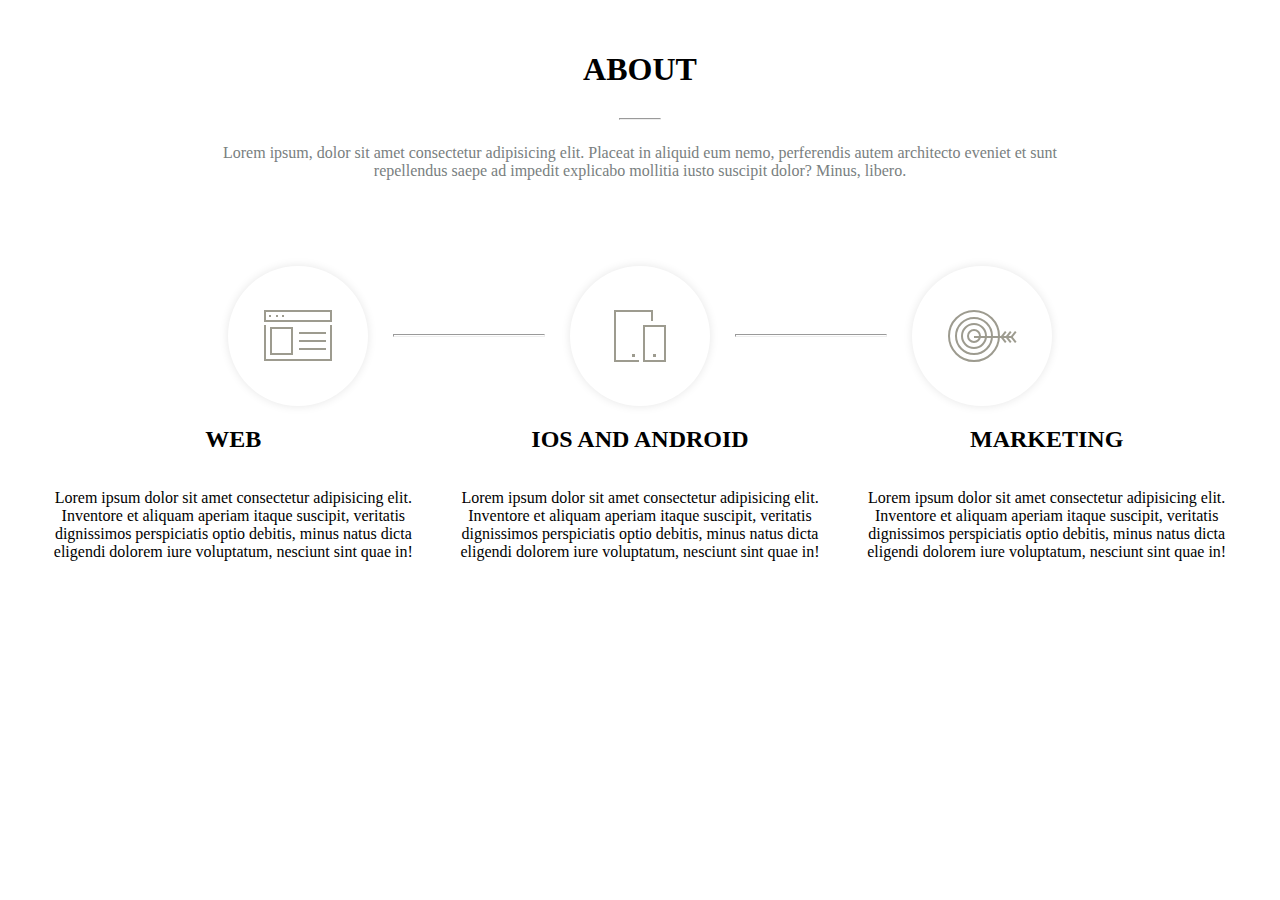
<file: bem-scss/index.html>
<!DOCTYPE html>
<html lang="en">
  <head>
    <meta charset="UTF-8" />
    <meta http-equiv="X-UA-Compatible" content="IE=edge" />
    <meta name="viewport" content="width=device-width, initial-scale=1.0" />
    <link rel="stylesheet" href="style.css" />
    <title>BEM/SCSS</title>
  </head>
  <body>
    <header class="header">
      <h1 class="header__title">ABOUT</h1>
      <hr class="header__line" />
      <p class="header__description">
        Lorem ipsum, dolor sit amet consectetur adipisicing elit. Placeat in
        aliquid eum nemo, perferendis autem architecto eveniet et sunt
        repellendus saepe ad impedit explicabo mollitia iusto suscipit dolor?
        Minus, libero.
      </p>
    </header>
    <main class="main">
      <section class="main__images">
        <div class="main__images--container">
          <img src="./images/window.svg" alt="Web Icon" />
        </div>
        <hr class="main__images--line" />
        <div class="main__images--container">
          <img src="./images/phone.svg" alt="Mobile Icon" />
        </div>
        <hr class="main__images--line" />
        <div class="main__images--container">
          <img src="./images/arrow.svg" alt="Arrow Icon" />
        </div>
      </section>
      <section class="main__platforms">
        <div class="main__images--container small">
          <img src="./images/window.svg" alt="Web Icon" />
        </div>
        <article class="main__platforms-item main__platforms-item--web">
          <h2 class="main__platforms-item__title">WEB</h2>
          <p class="main__platforms-item--text">
            Lorem ipsum dolor sit amet consectetur adipisicing elit. Inventore
            et aliquam aperiam itaque suscipit, veritatis dignissimos
            perspiciatis optio debitis, minus natus dicta eligendi dolorem iure
            voluptatum, nesciunt sint quae in!
          </p>
        </article>
        <article class="main__platforms-item main__platforms-item--mobile">
          <div class="main__images--container small">
            <img src="./images/phone.svg" alt="Mobile Icon" />
          </div>
          <h2 class="main__platforms-item__title">IOS AND ANDROID</h2>
          <p class="main__platforms-item--text">
            Lorem ipsum dolor sit amet consectetur adipisicing elit. Inventore
            et aliquam aperiam itaque suscipit, veritatis dignissimos
            perspiciatis optio debitis, minus natus dicta eligendi dolorem iure
            voluptatum, nesciunt sint quae in!
          </p>
        </article>
        <article class="main__platforms-item main__platforms-item--marketing">
          <div class="main__images--container small">
            <img src="./images/arrow.svg" alt="Arrow Icon" />
          </div>
          <h2 class="main__platforms-item__title">MARKETING</h2>
          <p class="main__platforms-item--text">
            Lorem ipsum dolor sit amet consectetur adipisicing elit. Inventore
            et aliquam aperiam itaque suscipit, veritatis dignissimos
            perspiciatis optio debitis, minus natus dicta eligendi dolorem iure
            voluptatum, nesciunt sint quae in!
          </p>
        </article>
      </section>
    </main>
  </body>
</html>
</file>
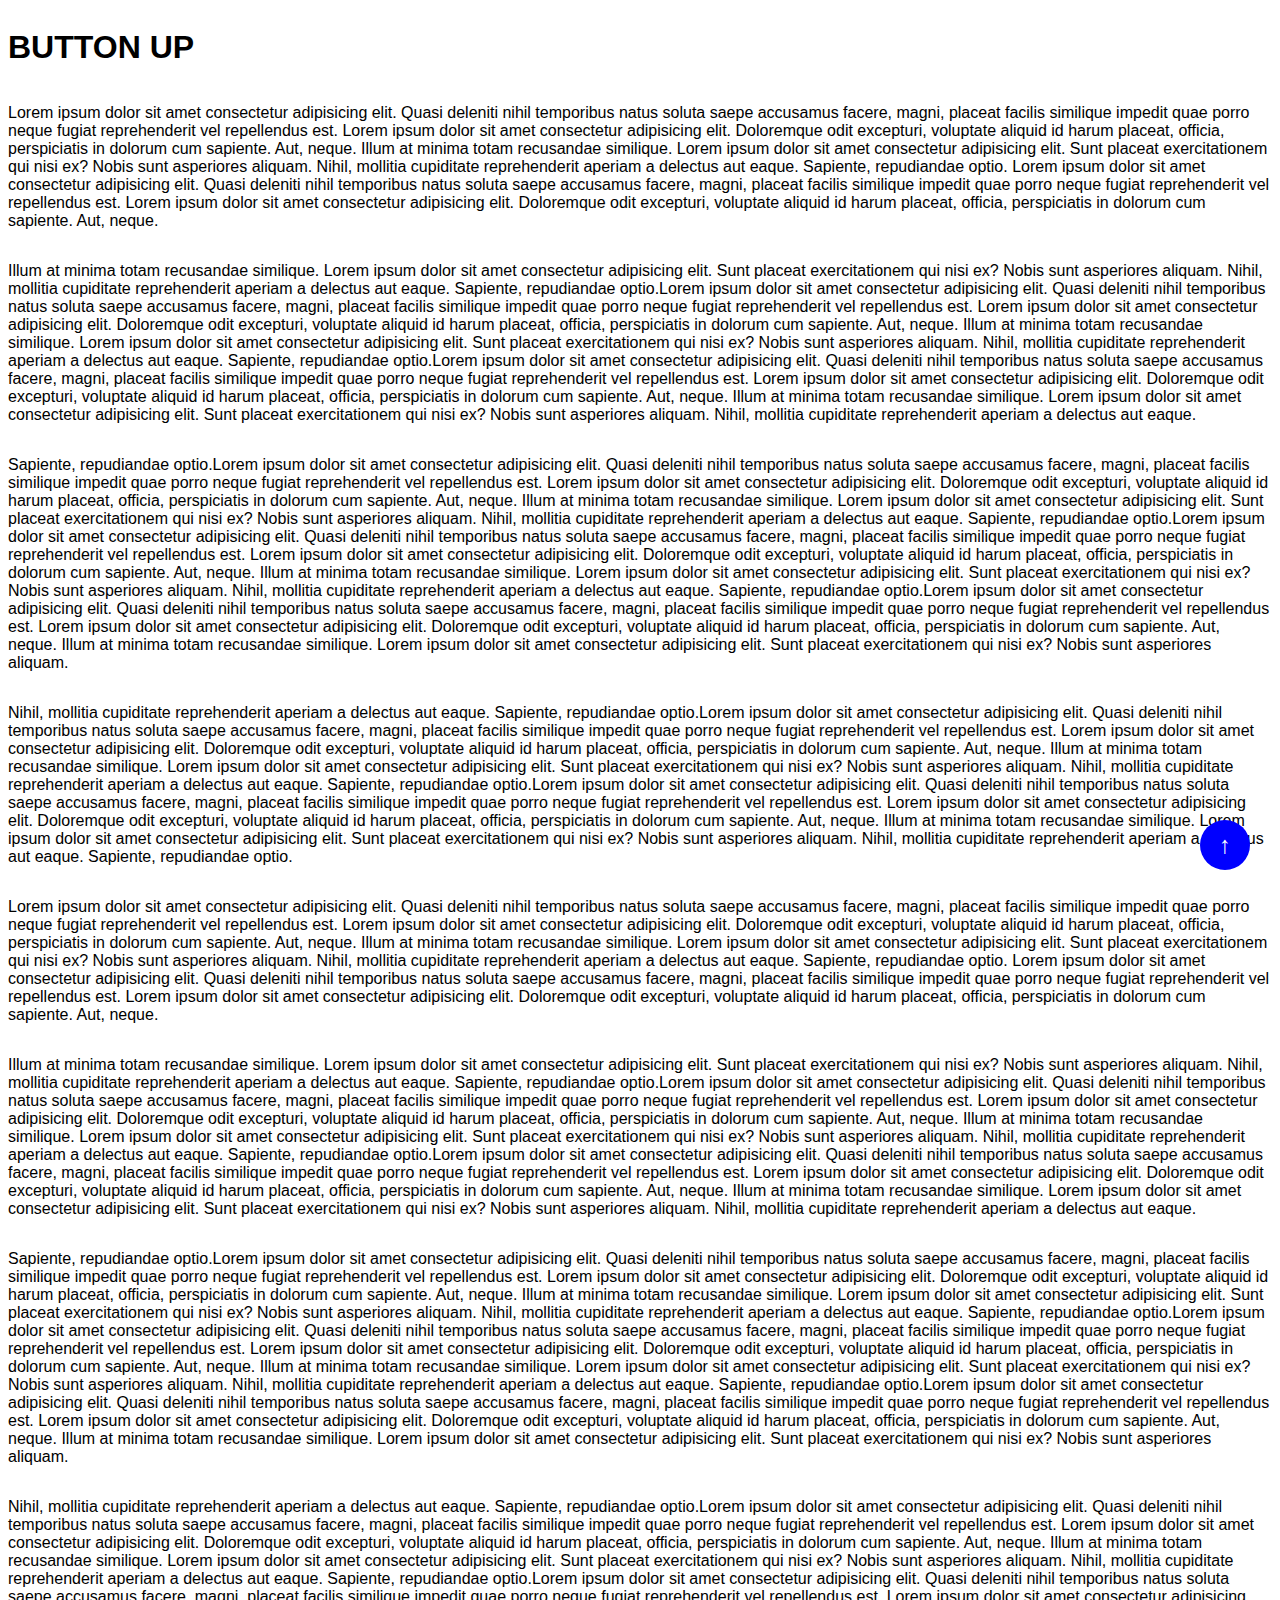
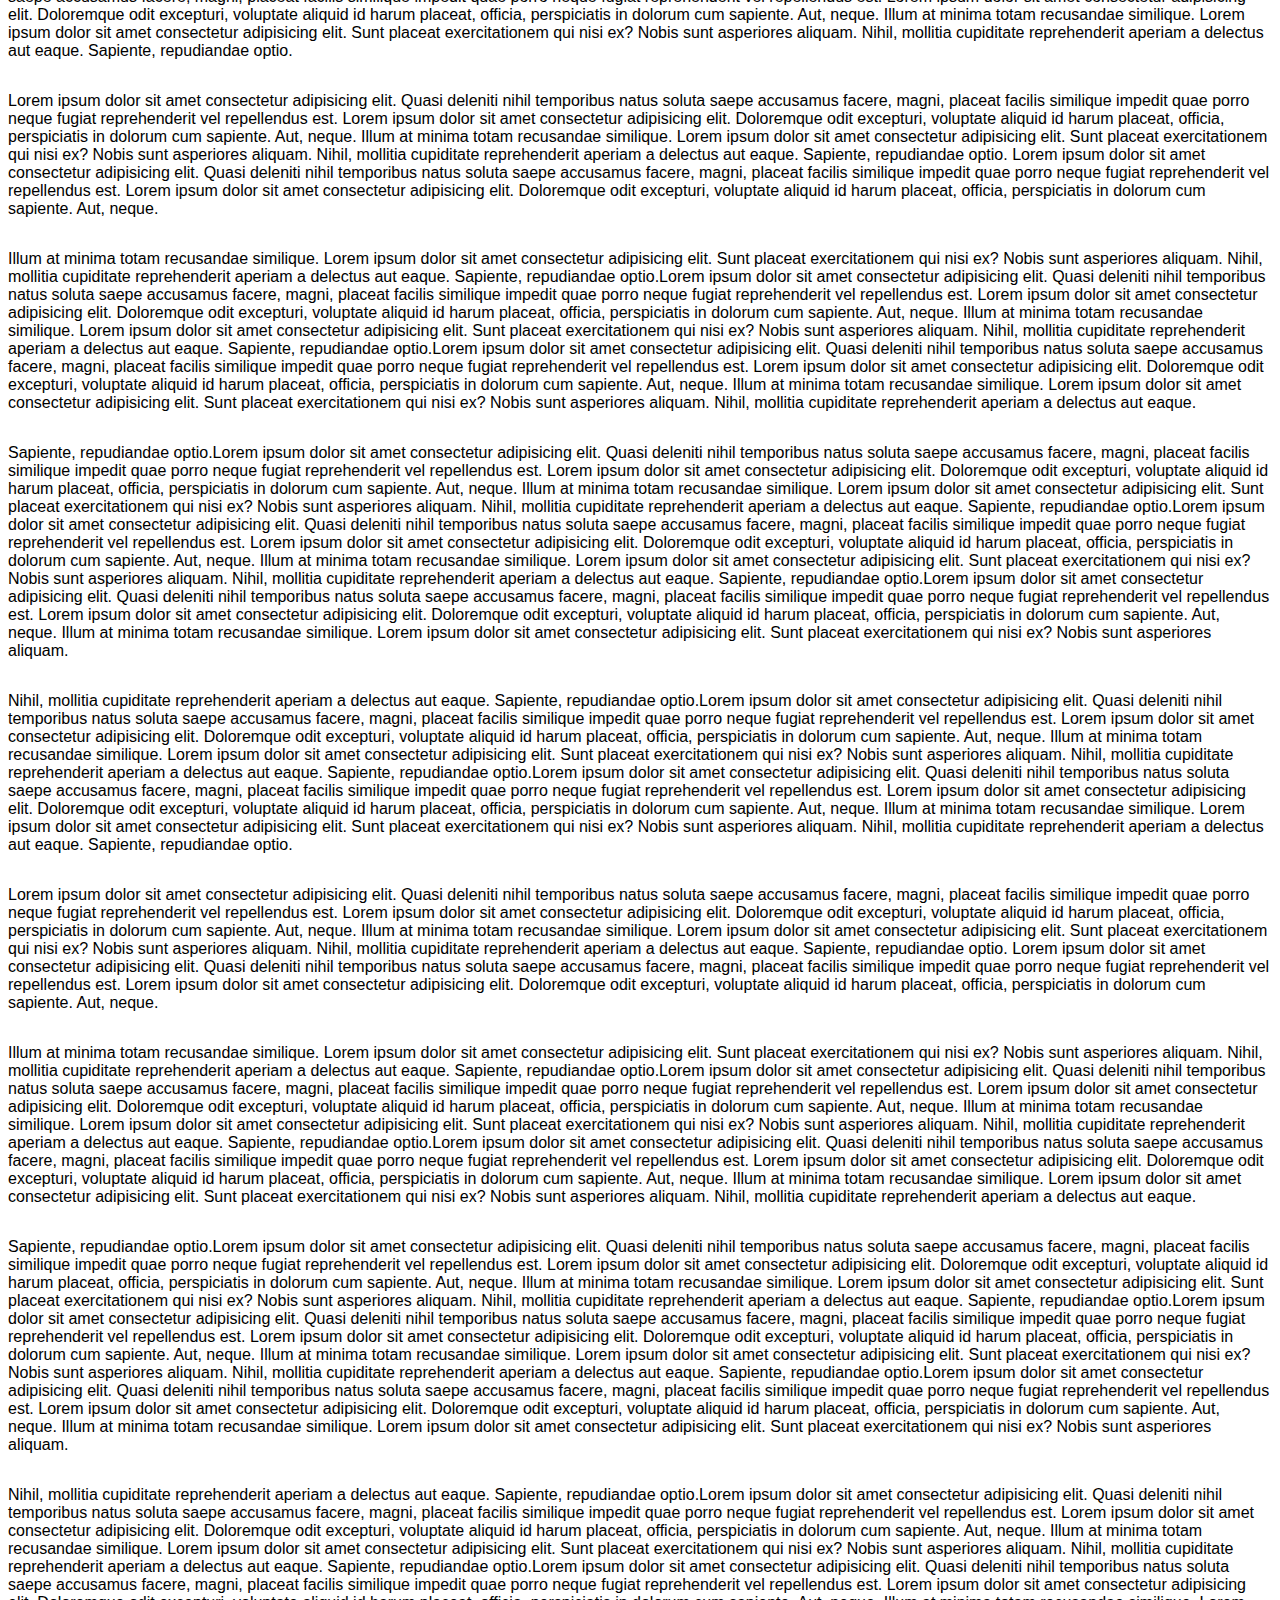
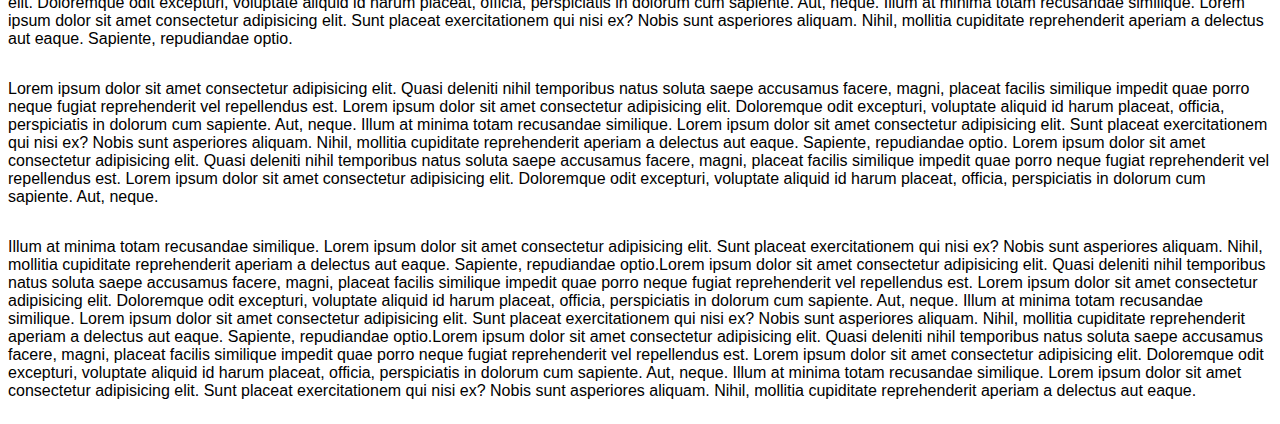
<file: buttonUp/index.html>
<!DOCTYPE html>
<html lang="en">
  <head>
    <meta charset="UTF-8" />
    <meta http-equiv="X-UA-Compatible" content="IE=edge" />
    <meta name="viewport" content="width=device-width, initial-scale=1.0" />
    <link rel="stylesheet" href="style.css" />
    <title>Button Up</title>
  </head>
  <body>
    <main class="main" id="top">
      <h1>BUTTON UP</h1>
      <p>
        Lorem ipsum dolor sit amet consectetur adipisicing elit. Quasi deleniti
        nihil temporibus natus soluta saepe accusamus facere, magni, placeat
        facilis similique impedit quae porro neque fugiat reprehenderit vel
        repellendus est. Lorem ipsum dolor sit amet consectetur adipisicing
        elit. Doloremque odit excepturi, voluptate aliquid id harum placeat,
        officia, perspiciatis in dolorum cum sapiente. Aut, neque. Illum at
        minima totam recusandae similique. Lorem ipsum dolor sit amet
        consectetur adipisicing elit. Sunt placeat exercitationem qui nisi ex?
        Nobis sunt asperiores aliquam. Nihil, mollitia cupiditate reprehenderit
        aperiam a delectus aut eaque. Sapiente, repudiandae optio. Lorem ipsum
        dolor sit amet consectetur adipisicing elit. Quasi deleniti nihil
        temporibus natus soluta saepe accusamus facere, magni, placeat facilis
        similique impedit quae porro neque fugiat reprehenderit vel repellendus
        est. Lorem ipsum dolor sit amet consectetur adipisicing elit. Doloremque
        odit excepturi, voluptate aliquid id harum placeat, officia,
        perspiciatis in dolorum cum sapiente. Aut, neque.
      </p>

      <p>
        Illum at minima totam recusandae similique. Lorem ipsum dolor sit amet
        consectetur adipisicing elit. Sunt placeat exercitationem qui nisi ex?
        Nobis sunt asperiores aliquam. Nihil, mollitia cupiditate reprehenderit
        aperiam a delectus aut eaque. Sapiente, repudiandae optio.Lorem ipsum
        dolor sit amet consectetur adipisicing elit. Quasi deleniti nihil
        temporibus natus soluta saepe accusamus facere, magni, placeat facilis
        similique impedit quae porro neque fugiat reprehenderit vel repellendus
        est. Lorem ipsum dolor sit amet consectetur adipisicing elit. Doloremque
        odit excepturi, voluptate aliquid id harum placeat, officia,
        perspiciatis in dolorum cum sapiente. Aut, neque. Illum at minima totam
        recusandae similique. Lorem ipsum dolor sit amet consectetur adipisicing
        elit. Sunt placeat exercitationem qui nisi ex? Nobis sunt asperiores
        aliquam. Nihil, mollitia cupiditate reprehenderit aperiam a delectus aut
        eaque. Sapiente, repudiandae optio.Lorem ipsum dolor sit amet
        consectetur adipisicing elit. Quasi deleniti nihil temporibus natus
        soluta saepe accusamus facere, magni, placeat facilis similique impedit
        quae porro neque fugiat reprehenderit vel repellendus est. Lorem ipsum
        dolor sit amet consectetur adipisicing elit. Doloremque odit excepturi,
        voluptate aliquid id harum placeat, officia, perspiciatis in dolorum cum
        sapiente. Aut, neque. Illum at minima totam recusandae similique. Lorem
        ipsum dolor sit amet consectetur adipisicing elit. Sunt placeat
        exercitationem qui nisi ex? Nobis sunt asperiores aliquam. Nihil,
        mollitia cupiditate reprehenderit aperiam a delectus aut eaque.
      </p>

      <p>
        Sapiente, repudiandae optio.Lorem ipsum dolor sit amet consectetur
        adipisicing elit. Quasi deleniti nihil temporibus natus soluta saepe
        accusamus facere, magni, placeat facilis similique impedit quae porro
        neque fugiat reprehenderit vel repellendus est. Lorem ipsum dolor sit
        amet consectetur adipisicing elit. Doloremque odit excepturi, voluptate
        aliquid id harum placeat, officia, perspiciatis in dolorum cum sapiente.
        Aut, neque. Illum at minima totam recusandae similique. Lorem ipsum
        dolor sit amet consectetur adipisicing elit. Sunt placeat exercitationem
        qui nisi ex? Nobis sunt asperiores aliquam. Nihil, mollitia cupiditate
        reprehenderit aperiam a delectus aut eaque. Sapiente, repudiandae
        optio.Lorem ipsum dolor sit amet consectetur adipisicing elit. Quasi
        deleniti nihil temporibus natus soluta saepe accusamus facere, magni,
        placeat facilis similique impedit quae porro neque fugiat reprehenderit
        vel repellendus est. Lorem ipsum dolor sit amet consectetur adipisicing
        elit. Doloremque odit excepturi, voluptate aliquid id harum placeat,
        officia, perspiciatis in dolorum cum sapiente. Aut, neque. Illum at
        minima totam recusandae similique. Lorem ipsum dolor sit amet
        consectetur adipisicing elit. Sunt placeat exercitationem qui nisi ex?
        Nobis sunt asperiores aliquam. Nihil, mollitia cupiditate reprehenderit
        aperiam a delectus aut eaque. Sapiente, repudiandae optio.Lorem ipsum
        dolor sit amet consectetur adipisicing elit. Quasi deleniti nihil
        temporibus natus soluta saepe accusamus facere, magni, placeat facilis
        similique impedit quae porro neque fugiat reprehenderit vel repellendus
        est. Lorem ipsum dolor sit amet consectetur adipisicing elit. Doloremque
        odit excepturi, voluptate aliquid id harum placeat, officia,
        perspiciatis in dolorum cum sapiente. Aut, neque. Illum at minima totam
        recusandae similique. Lorem ipsum dolor sit amet consectetur adipisicing
        elit. Sunt placeat exercitationem qui nisi ex? Nobis sunt asperiores
        aliquam.
      </p>
      <p>
        Nihil, mollitia cupiditate reprehenderit aperiam a delectus aut eaque.
        Sapiente, repudiandae optio.Lorem ipsum dolor sit amet consectetur
        adipisicing elit. Quasi deleniti nihil temporibus natus soluta saepe
        accusamus facere, magni, placeat facilis similique impedit quae porro
        neque fugiat reprehenderit vel repellendus est. Lorem ipsum dolor sit
        amet consectetur adipisicing elit. Doloremque odit excepturi, voluptate
        aliquid id harum placeat, officia, perspiciatis in dolorum cum sapiente.
        Aut, neque. Illum at minima totam recusandae similique. Lorem ipsum
        dolor sit amet consectetur adipisicing elit. Sunt placeat exercitationem
        qui nisi ex? Nobis sunt asperiores aliquam. Nihil, mollitia cupiditate
        reprehenderit aperiam a delectus aut eaque. Sapiente, repudiandae
        optio.Lorem ipsum dolor sit amet consectetur adipisicing elit. Quasi
        deleniti nihil temporibus natus soluta saepe accusamus facere, magni,
        placeat facilis similique impedit quae porro neque fugiat reprehenderit
        vel repellendus est. Lorem ipsum dolor sit amet consectetur adipisicing
        elit. Doloremque odit excepturi, voluptate aliquid id harum placeat,
        officia, perspiciatis in dolorum cum sapiente. Aut, neque. Illum at
        minima totam recusandae similique. Lorem ipsum dolor sit amet
        consectetur adipisicing elit. Sunt placeat exercitationem qui nisi ex?
        Nobis sunt asperiores aliquam. Nihil, mollitia cupiditate reprehenderit
        aperiam a delectus aut eaque. Sapiente, repudiandae optio.
      </p>
      <p>
        Lorem ipsum dolor sit amet consectetur adipisicing elit. Quasi deleniti
        nihil temporibus natus soluta saepe accusamus facere, magni, placeat
        facilis similique impedit quae porro neque fugiat reprehenderit vel
        repellendus est. Lorem ipsum dolor sit amet consectetur adipisicing
        elit. Doloremque odit excepturi, voluptate aliquid id harum placeat,
        officia, perspiciatis in dolorum cum sapiente. Aut, neque. Illum at
        minima totam recusandae similique. Lorem ipsum dolor sit amet
        consectetur adipisicing elit. Sunt placeat exercitationem qui nisi ex?
        Nobis sunt asperiores aliquam. Nihil, mollitia cupiditate reprehenderit
        aperiam a delectus aut eaque. Sapiente, repudiandae optio. Lorem ipsum
        dolor sit amet consectetur adipisicing elit. Quasi deleniti nihil
        temporibus natus soluta saepe accusamus facere, magni, placeat facilis
        similique impedit quae porro neque fugiat reprehenderit vel repellendus
        est. Lorem ipsum dolor sit amet consectetur adipisicing elit. Doloremque
        odit excepturi, voluptate aliquid id harum placeat, officia,
        perspiciatis in dolorum cum sapiente. Aut, neque.
      </p>

      <p>
        Illum at minima totam recusandae similique. Lorem ipsum dolor sit amet
        consectetur adipisicing elit. Sunt placeat exercitationem qui nisi ex?
        Nobis sunt asperiores aliquam. Nihil, mollitia cupiditate reprehenderit
        aperiam a delectus aut eaque. Sapiente, repudiandae optio.Lorem ipsum
        dolor sit amet consectetur adipisicing elit. Quasi deleniti nihil
        temporibus natus soluta saepe accusamus facere, magni, placeat facilis
        similique impedit quae porro neque fugiat reprehenderit vel repellendus
        est. Lorem ipsum dolor sit amet consectetur adipisicing elit. Doloremque
        odit excepturi, voluptate aliquid id harum placeat, officia,
        perspiciatis in dolorum cum sapiente. Aut, neque. Illum at minima totam
        recusandae similique. Lorem ipsum dolor sit amet consectetur adipisicing
        elit. Sunt placeat exercitationem qui nisi ex? Nobis sunt asperiores
        aliquam. Nihil, mollitia cupiditate reprehenderit aperiam a delectus aut
        eaque. Sapiente, repudiandae optio.Lorem ipsum dolor sit amet
        consectetur adipisicing elit. Quasi deleniti nihil temporibus natus
        soluta saepe accusamus facere, magni, placeat facilis similique impedit
        quae porro neque fugiat reprehenderit vel repellendus est. Lorem ipsum
        dolor sit amet consectetur adipisicing elit. Doloremque odit excepturi,
        voluptate aliquid id harum placeat, officia, perspiciatis in dolorum cum
        sapiente. Aut, neque. Illum at minima totam recusandae similique. Lorem
        ipsum dolor sit amet consectetur adipisicing elit. Sunt placeat
        exercitationem qui nisi ex? Nobis sunt asperiores aliquam. Nihil,
        mollitia cupiditate reprehenderit aperiam a delectus aut eaque.
      </p>

      <p>
        Sapiente, repudiandae optio.Lorem ipsum dolor sit amet consectetur
        adipisicing elit. Quasi deleniti nihil temporibus natus soluta saepe
        accusamus facere, magni, placeat facilis similique impedit quae porro
        neque fugiat reprehenderit vel repellendus est. Lorem ipsum dolor sit
        amet consectetur adipisicing elit. Doloremque odit excepturi, voluptate
        aliquid id harum placeat, officia, perspiciatis in dolorum cum sapiente.
        Aut, neque. Illum at minima totam recusandae similique. Lorem ipsum
        dolor sit amet consectetur adipisicing elit. Sunt placeat exercitationem
        qui nisi ex? Nobis sunt asperiores aliquam. Nihil, mollitia cupiditate
        reprehenderit aperiam a delectus aut eaque. Sapiente, repudiandae
        optio.Lorem ipsum dolor sit amet consectetur adipisicing elit. Quasi
        deleniti nihil temporibus natus soluta saepe accusamus facere, magni,
        placeat facilis similique impedit quae porro neque fugiat reprehenderit
        vel repellendus est. Lorem ipsum dolor sit amet consectetur adipisicing
        elit. Doloremque odit excepturi, voluptate aliquid id harum placeat,
        officia, perspiciatis in dolorum cum sapiente. Aut, neque. Illum at
        minima totam recusandae similique. Lorem ipsum dolor sit amet
        consectetur adipisicing elit. Sunt placeat exercitationem qui nisi ex?
        Nobis sunt asperiores aliquam. Nihil, mollitia cupiditate reprehenderit
        aperiam a delectus aut eaque. Sapiente, repudiandae optio.Lorem ipsum
        dolor sit amet consectetur adipisicing elit. Quasi deleniti nihil
        temporibus natus soluta saepe accusamus facere, magni, placeat facilis
        similique impedit quae porro neque fugiat reprehenderit vel repellendus
        est. Lorem ipsum dolor sit amet consectetur adipisicing elit. Doloremque
        odit excepturi, voluptate aliquid id harum placeat, officia,
        perspiciatis in dolorum cum sapiente. Aut, neque. Illum at minima totam
        recusandae similique. Lorem ipsum dolor sit amet consectetur adipisicing
        elit. Sunt placeat exercitationem qui nisi ex? Nobis sunt asperiores
        aliquam.
      </p>
      <p>
        Nihil, mollitia cupiditate reprehenderit aperiam a delectus aut eaque.
        Sapiente, repudiandae optio.Lorem ipsum dolor sit amet consectetur
        adipisicing elit. Quasi deleniti nihil temporibus natus soluta saepe
        accusamus facere, magni, placeat facilis similique impedit quae porro
        neque fugiat reprehenderit vel repellendus est. Lorem ipsum dolor sit
        amet consectetur adipisicing elit. Doloremque odit excepturi, voluptate
        aliquid id harum placeat, officia, perspiciatis in dolorum cum sapiente.
        Aut, neque. Illum at minima totam recusandae similique. Lorem ipsum
        dolor sit amet consectetur adipisicing elit. Sunt placeat exercitationem
        qui nisi ex? Nobis sunt asperiores aliquam. Nihil, mollitia cupiditate
        reprehenderit aperiam a delectus aut eaque. Sapiente, repudiandae
        optio.Lorem ipsum dolor sit amet consectetur adipisicing elit. Quasi
        deleniti nihil temporibus natus soluta saepe accusamus facere, magni,
        placeat facilis similique impedit quae porro neque fugiat reprehenderit
        vel repellendus est. Lorem ipsum dolor sit amet consectetur adipisicing
        elit. Doloremque odit excepturi, voluptate aliquid id harum placeat,
        officia, perspiciatis in dolorum cum sapiente. Aut, neque. Illum at
        minima totam recusandae similique. Lorem ipsum dolor sit amet
        consectetur adipisicing elit. Sunt placeat exercitationem qui nisi ex?
        Nobis sunt asperiores aliquam. Nihil, mollitia cupiditate reprehenderit
        aperiam a delectus aut eaque. Sapiente, repudiandae optio.
      </p>
      <p>
        Lorem ipsum dolor sit amet consectetur adipisicing elit. Quasi deleniti
        nihil temporibus natus soluta saepe accusamus facere, magni, placeat
        facilis similique impedit quae porro neque fugiat reprehenderit vel
        repellendus est. Lorem ipsum dolor sit amet consectetur adipisicing
        elit. Doloremque odit excepturi, voluptate aliquid id harum placeat,
        officia, perspiciatis in dolorum cum sapiente. Aut, neque. Illum at
        minima totam recusandae similique. Lorem ipsum dolor sit amet
        consectetur adipisicing elit. Sunt placeat exercitationem qui nisi ex?
        Nobis sunt asperiores aliquam. Nihil, mollitia cupiditate reprehenderit
        aperiam a delectus aut eaque. Sapiente, repudiandae optio. Lorem ipsum
        dolor sit amet consectetur adipisicing elit. Quasi deleniti nihil
        temporibus natus soluta saepe accusamus facere, magni, placeat facilis
        similique impedit quae porro neque fugiat reprehenderit vel repellendus
        est. Lorem ipsum dolor sit amet consectetur adipisicing elit. Doloremque
        odit excepturi, voluptate aliquid id harum placeat, officia,
        perspiciatis in dolorum cum sapiente. Aut, neque.
      </p>

      <p>
        Illum at minima totam recusandae similique. Lorem ipsum dolor sit amet
        consectetur adipisicing elit. Sunt placeat exercitationem qui nisi ex?
        Nobis sunt asperiores aliquam. Nihil, mollitia cupiditate reprehenderit
        aperiam a delectus aut eaque. Sapiente, repudiandae optio.Lorem ipsum
        dolor sit amet consectetur adipisicing elit. Quasi deleniti nihil
        temporibus natus soluta saepe accusamus facere, magni, placeat facilis
        similique impedit quae porro neque fugiat reprehenderit vel repellendus
        est. Lorem ipsum dolor sit amet consectetur adipisicing elit. Doloremque
        odit excepturi, voluptate aliquid id harum placeat, officia,
        perspiciatis in dolorum cum sapiente. Aut, neque. Illum at minima totam
        recusandae similique. Lorem ipsum dolor sit amet consectetur adipisicing
        elit. Sunt placeat exercitationem qui nisi ex? Nobis sunt asperiores
        aliquam. Nihil, mollitia cupiditate reprehenderit aperiam a delectus aut
        eaque. Sapiente, repudiandae optio.Lorem ipsum dolor sit amet
        consectetur adipisicing elit. Quasi deleniti nihil temporibus natus
        soluta saepe accusamus facere, magni, placeat facilis similique impedit
        quae porro neque fugiat reprehenderit vel repellendus est. Lorem ipsum
        dolor sit amet consectetur adipisicing elit. Doloremque odit excepturi,
        voluptate aliquid id harum placeat, officia, perspiciatis in dolorum cum
        sapiente. Aut, neque. Illum at minima totam recusandae similique. Lorem
        ipsum dolor sit amet consectetur adipisicing elit. Sunt placeat
        exercitationem qui nisi ex? Nobis sunt asperiores aliquam. Nihil,
        mollitia cupiditate reprehenderit aperiam a delectus aut eaque.
      </p>

      <p>
        Sapiente, repudiandae optio.Lorem ipsum dolor sit amet consectetur
        adipisicing elit. Quasi deleniti nihil temporibus natus soluta saepe
        accusamus facere, magni, placeat facilis similique impedit quae porro
        neque fugiat reprehenderit vel repellendus est. Lorem ipsum dolor sit
        amet consectetur adipisicing elit. Doloremque odit excepturi, voluptate
        aliquid id harum placeat, officia, perspiciatis in dolorum cum sapiente.
        Aut, neque. Illum at minima totam recusandae similique. Lorem ipsum
        dolor sit amet consectetur adipisicing elit. Sunt placeat exercitationem
        qui nisi ex? Nobis sunt asperiores aliquam. Nihil, mollitia cupiditate
        reprehenderit aperiam a delectus aut eaque. Sapiente, repudiandae
        optio.Lorem ipsum dolor sit amet consectetur adipisicing elit. Quasi
        deleniti nihil temporibus natus soluta saepe accusamus facere, magni,
        placeat facilis similique impedit quae porro neque fugiat reprehenderit
        vel repellendus est. Lorem ipsum dolor sit amet consectetur adipisicing
        elit. Doloremque odit excepturi, voluptate aliquid id harum placeat,
        officia, perspiciatis in dolorum cum sapiente. Aut, neque. Illum at
        minima totam recusandae similique. Lorem ipsum dolor sit amet
        consectetur adipisicing elit. Sunt placeat exercitationem qui nisi ex?
        Nobis sunt asperiores aliquam. Nihil, mollitia cupiditate reprehenderit
        aperiam a delectus aut eaque. Sapiente, repudiandae optio.Lorem ipsum
        dolor sit amet consectetur adipisicing elit. Quasi deleniti nihil
        temporibus natus soluta saepe accusamus facere, magni, placeat facilis
        similique impedit quae porro neque fugiat reprehenderit vel repellendus
        est. Lorem ipsum dolor sit amet consectetur adipisicing elit. Doloremque
        odit excepturi, voluptate aliquid id harum placeat, officia,
        perspiciatis in dolorum cum sapiente. Aut, neque. Illum at minima totam
        recusandae similique. Lorem ipsum dolor sit amet consectetur adipisicing
        elit. Sunt placeat exercitationem qui nisi ex? Nobis sunt asperiores
        aliquam.
      </p>
      <p>
        Nihil, mollitia cupiditate reprehenderit aperiam a delectus aut eaque.
        Sapiente, repudiandae optio.Lorem ipsum dolor sit amet consectetur
        adipisicing elit. Quasi deleniti nihil temporibus natus soluta saepe
        accusamus facere, magni, placeat facilis similique impedit quae porro
        neque fugiat reprehenderit vel repellendus est. Lorem ipsum dolor sit
        amet consectetur adipisicing elit. Doloremque odit excepturi, voluptate
        aliquid id harum placeat, officia, perspiciatis in dolorum cum sapiente.
        Aut, neque. Illum at minima totam recusandae similique. Lorem ipsum
        dolor sit amet consectetur adipisicing elit. Sunt placeat exercitationem
        qui nisi ex? Nobis sunt asperiores aliquam. Nihil, mollitia cupiditate
        reprehenderit aperiam a delectus aut eaque. Sapiente, repudiandae
        optio.Lorem ipsum dolor sit amet consectetur adipisicing elit. Quasi
        deleniti nihil temporibus natus soluta saepe accusamus facere, magni,
        placeat facilis similique impedit quae porro neque fugiat reprehenderit
        vel repellendus est. Lorem ipsum dolor sit amet consectetur adipisicing
        elit. Doloremque odit excepturi, voluptate aliquid id harum placeat,
        officia, perspiciatis in dolorum cum sapiente. Aut, neque. Illum at
        minima totam recusandae similique. Lorem ipsum dolor sit amet
        consectetur adipisicing elit. Sunt placeat exercitationem qui nisi ex?
        Nobis sunt asperiores aliquam. Nihil, mollitia cupiditate reprehenderit
        aperiam a delectus aut eaque. Sapiente, repudiandae optio.
      </p>
      <p>
        Lorem ipsum dolor sit amet consectetur adipisicing elit. Quasi deleniti
        nihil temporibus natus soluta saepe accusamus facere, magni, placeat
        facilis similique impedit quae porro neque fugiat reprehenderit vel
        repellendus est. Lorem ipsum dolor sit amet consectetur adipisicing
        elit. Doloremque odit excepturi, voluptate aliquid id harum placeat,
        officia, perspiciatis in dolorum cum sapiente. Aut, neque. Illum at
        minima totam recusandae similique. Lorem ipsum dolor sit amet
        consectetur adipisicing elit. Sunt placeat exercitationem qui nisi ex?
        Nobis sunt asperiores aliquam. Nihil, mollitia cupiditate reprehenderit
        aperiam a delectus aut eaque. Sapiente, repudiandae optio. Lorem ipsum
        dolor sit amet consectetur adipisicing elit. Quasi deleniti nihil
        temporibus natus soluta saepe accusamus facere, magni, placeat facilis
        similique impedit quae porro neque fugiat reprehenderit vel repellendus
        est. Lorem ipsum dolor sit amet consectetur adipisicing elit. Doloremque
        odit excepturi, voluptate aliquid id harum placeat, officia,
        perspiciatis in dolorum cum sapiente. Aut, neque.
      </p>

      <p>
        Illum at minima totam recusandae similique. Lorem ipsum dolor sit amet
        consectetur adipisicing elit. Sunt placeat exercitationem qui nisi ex?
        Nobis sunt asperiores aliquam. Nihil, mollitia cupiditate reprehenderit
        aperiam a delectus aut eaque. Sapiente, repudiandae optio.Lorem ipsum
        dolor sit amet consectetur adipisicing elit. Quasi deleniti nihil
        temporibus natus soluta saepe accusamus facere, magni, placeat facilis
        similique impedit quae porro neque fugiat reprehenderit vel repellendus
        est. Lorem ipsum dolor sit amet consectetur adipisicing elit. Doloremque
        odit excepturi, voluptate aliquid id harum placeat, officia,
        perspiciatis in dolorum cum sapiente. Aut, neque. Illum at minima totam
        recusandae similique. Lorem ipsum dolor sit amet consectetur adipisicing
        elit. Sunt placeat exercitationem qui nisi ex? Nobis sunt asperiores
        aliquam. Nihil, mollitia cupiditate reprehenderit aperiam a delectus aut
        eaque. Sapiente, repudiandae optio.Lorem ipsum dolor sit amet
        consectetur adipisicing elit. Quasi deleniti nihil temporibus natus
        soluta saepe accusamus facere, magni, placeat facilis similique impedit
        quae porro neque fugiat reprehenderit vel repellendus est. Lorem ipsum
        dolor sit amet consectetur adipisicing elit. Doloremque odit excepturi,
        voluptate aliquid id harum placeat, officia, perspiciatis in dolorum cum
        sapiente. Aut, neque. Illum at minima totam recusandae similique. Lorem
        ipsum dolor sit amet consectetur adipisicing elit. Sunt placeat
        exercitationem qui nisi ex? Nobis sunt asperiores aliquam. Nihil,
        mollitia cupiditate reprehenderit aperiam a delectus aut eaque.
      </p>

      <p>
        Sapiente, repudiandae optio.Lorem ipsum dolor sit amet consectetur
        adipisicing elit. Quasi deleniti nihil temporibus natus soluta saepe
        accusamus facere, magni, placeat facilis similique impedit quae porro
        neque fugiat reprehenderit vel repellendus est. Lorem ipsum dolor sit
        amet consectetur adipisicing elit. Doloremque odit excepturi, voluptate
        aliquid id harum placeat, officia, perspiciatis in dolorum cum sapiente.
        Aut, neque. Illum at minima totam recusandae similique. Lorem ipsum
        dolor sit amet consectetur adipisicing elit. Sunt placeat exercitationem
        qui nisi ex? Nobis sunt asperiores aliquam. Nihil, mollitia cupiditate
        reprehenderit aperiam a delectus aut eaque. Sapiente, repudiandae
        optio.Lorem ipsum dolor sit amet consectetur adipisicing elit. Quasi
        deleniti nihil temporibus natus soluta saepe accusamus facere, magni,
        placeat facilis similique impedit quae porro neque fugiat reprehenderit
        vel repellendus est. Lorem ipsum dolor sit amet consectetur adipisicing
        elit. Doloremque odit excepturi, voluptate aliquid id harum placeat,
        officia, perspiciatis in dolorum cum sapiente. Aut, neque. Illum at
        minima totam recusandae similique. Lorem ipsum dolor sit amet
        consectetur adipisicing elit. Sunt placeat exercitationem qui nisi ex?
        Nobis sunt asperiores aliquam. Nihil, mollitia cupiditate reprehenderit
        aperiam a delectus aut eaque. Sapiente, repudiandae optio.Lorem ipsum
        dolor sit amet consectetur adipisicing elit. Quasi deleniti nihil
        temporibus natus soluta saepe accusamus facere, magni, placeat facilis
        similique impedit quae porro neque fugiat reprehenderit vel repellendus
        est. Lorem ipsum dolor sit amet consectetur adipisicing elit. Doloremque
        odit excepturi, voluptate aliquid id harum placeat, officia,
        perspiciatis in dolorum cum sapiente. Aut, neque. Illum at minima totam
        recusandae similique. Lorem ipsum dolor sit amet consectetur adipisicing
        elit. Sunt placeat exercitationem qui nisi ex? Nobis sunt asperiores
        aliquam.
      </p>
      <p>
        Nihil, mollitia cupiditate reprehenderit aperiam a delectus aut eaque.
        Sapiente, repudiandae optio.Lorem ipsum dolor sit amet consectetur
        adipisicing elit. Quasi deleniti nihil temporibus natus soluta saepe
        accusamus facere, magni, placeat facilis similique impedit quae porro
        neque fugiat reprehenderit vel repellendus est. Lorem ipsum dolor sit
        amet consectetur adipisicing elit. Doloremque odit excepturi, voluptate
        aliquid id harum placeat, officia, perspiciatis in dolorum cum sapiente.
        Aut, neque. Illum at minima totam recusandae similique. Lorem ipsum
        dolor sit amet consectetur adipisicing elit. Sunt placeat exercitationem
        qui nisi ex? Nobis sunt asperiores aliquam. Nihil, mollitia cupiditate
        reprehenderit aperiam a delectus aut eaque. Sapiente, repudiandae
        optio.Lorem ipsum dolor sit amet consectetur adipisicing elit. Quasi
        deleniti nihil temporibus natus soluta saepe accusamus facere, magni,
        placeat facilis similique impedit quae porro neque fugiat reprehenderit
        vel repellendus est. Lorem ipsum dolor sit amet consectetur adipisicing
        elit. Doloremque odit excepturi, voluptate aliquid id harum placeat,
        officia, perspiciatis in dolorum cum sapiente. Aut, neque. Illum at
        minima totam recusandae similique. Lorem ipsum dolor sit amet
        consectetur adipisicing elit. Sunt placeat exercitationem qui nisi ex?
        Nobis sunt asperiores aliquam. Nihil, mollitia cupiditate reprehenderit
        aperiam a delectus aut eaque. Sapiente, repudiandae optio.
      </p>
      <p>
        Lorem ipsum dolor sit amet consectetur adipisicing elit. Quasi deleniti
        nihil temporibus natus soluta saepe accusamus facere, magni, placeat
        facilis similique impedit quae porro neque fugiat reprehenderit vel
        repellendus est. Lorem ipsum dolor sit amet consectetur adipisicing
        elit. Doloremque odit excepturi, voluptate aliquid id harum placeat,
        officia, perspiciatis in dolorum cum sapiente. Aut, neque. Illum at
        minima totam recusandae similique. Lorem ipsum dolor sit amet
        consectetur adipisicing elit. Sunt placeat exercitationem qui nisi ex?
        Nobis sunt asperiores aliquam. Nihil, mollitia cupiditate reprehenderit
        aperiam a delectus aut eaque. Sapiente, repudiandae optio. Lorem ipsum
        dolor sit amet consectetur adipisicing elit. Quasi deleniti nihil
        temporibus natus soluta saepe accusamus facere, magni, placeat facilis
        similique impedit quae porro neque fugiat reprehenderit vel repellendus
        est. Lorem ipsum dolor sit amet consectetur adipisicing elit. Doloremque
        odit excepturi, voluptate aliquid id harum placeat, officia,
        perspiciatis in dolorum cum sapiente. Aut, neque.
      </p>

      <p>
        Illum at minima totam recusandae similique. Lorem ipsum dolor sit amet
        consectetur adipisicing elit. Sunt placeat exercitationem qui nisi ex?
        Nobis sunt asperiores aliquam. Nihil, mollitia cupiditate reprehenderit
        aperiam a delectus aut eaque. Sapiente, repudiandae optio.Lorem ipsum
        dolor sit amet consectetur adipisicing elit. Quasi deleniti nihil
        temporibus natus soluta saepe accusamus facere, magni, placeat facilis
        similique impedit quae porro neque fugiat reprehenderit vel repellendus
        est. Lorem ipsum dolor sit amet consectetur adipisicing elit. Doloremque
        odit excepturi, voluptate aliquid id harum placeat, officia,
        perspiciatis in dolorum cum sapiente. Aut, neque. Illum at minima totam
        recusandae similique. Lorem ipsum dolor sit amet consectetur adipisicing
        elit. Sunt placeat exercitationem qui nisi ex? Nobis sunt asperiores
        aliquam. Nihil, mollitia cupiditate reprehenderit aperiam a delectus aut
        eaque. Sapiente, repudiandae optio.Lorem ipsum dolor sit amet
        consectetur adipisicing elit. Quasi deleniti nihil temporibus natus
        soluta saepe accusamus facere, magni, placeat facilis similique impedit
        quae porro neque fugiat reprehenderit vel repellendus est. Lorem ipsum
        dolor sit amet consectetur adipisicing elit. Doloremque odit excepturi,
        voluptate aliquid id harum placeat, officia, perspiciatis in dolorum cum
        sapiente. Aut, neque. Illum at minima totam recusandae similique. Lorem
        ipsum dolor sit amet consectetur adipisicing elit. Sunt placeat
        exercitationem qui nisi ex? Nobis sunt asperiores aliquam. Nihil,
        mollitia cupiditate reprehenderit aperiam a delectus aut eaque.
      </p>

      <a href="#top" class="button"><span class="arrow-up">↑</span></a>
    </main>
  </body>
</html>
</file>
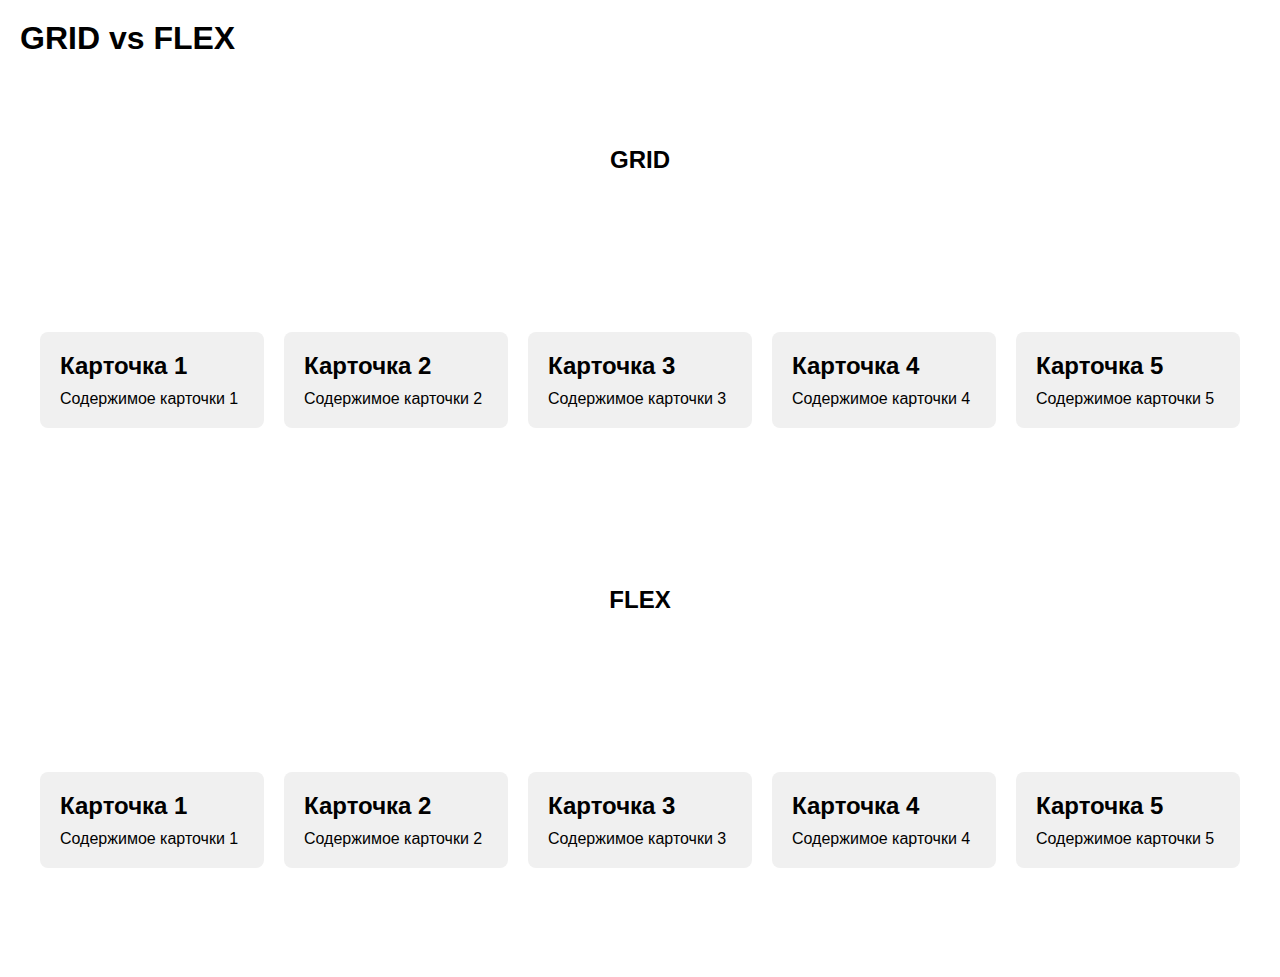
<file: grid_vs_flex/index.html>
<!DOCTYPE html>
<html lang="en">
  <head>
    <meta charset="UTF-8" />
    <meta http-equiv="X-UA-Compatible" content="IE=edge" />
    <meta name="viewport" content="width=device-width, initial-scale=1.0" />
    <link rel="stylesheet" href="style.css" />
    <title>Grid vs Flex</title>
  </head>
  <body>
    <header>
      <h1>GRID vs FLEX</h1>
    </header>
    <main class="main">
      <h2>GRID</h2>
      <section class="grid">
        <article class="card card1">
          <h3>Карточка 1</h3>
          <p>Содержимое карточки 1</p>
        </article>
        <article class="card card2">
          <h3>Карточка 2</h3>
          <p>Содержимое карточки 2</p>
        </article>
        <article class="card card3">
          <h3>Карточка 3</h3>
          <p>Содержимое карточки 3</p>
        </article>

        <article class="card card4">
          <h3>Карточка 4</h3>
          <p>Содержимое карточки 4</p>
        </article>
        <article class="card card5">
          <h3>Карточка 5</h3>
          <p>Содержимое карточки 5</p>
        </article>
      </section>
      <h2>FLEX</h2>
      <section class="flex">
        <article class="card">
          <h3>Карточка 1</h3>
          <p>Содержимое карточки 1</p>
        </article>
        <article class="card">
          <h3>Карточка 2</h3>
          <p>Содержимое карточки 2</p>
        </article>
        <article class="card">
          <h3>Карточка 3</h3>
          <p>Содержимое карточки 3</p>
        </article>

        <article class="card">
          <h3>Карточка 4</h3>
          <p>Содержимое карточки 4</p>
        </article>

        <article class="card">
          <h3>Карточка 5</h3>
          <p>Содержимое карточки 5</p>
        </article>
      </section>
    </main>
  </body>
</html>
</file>
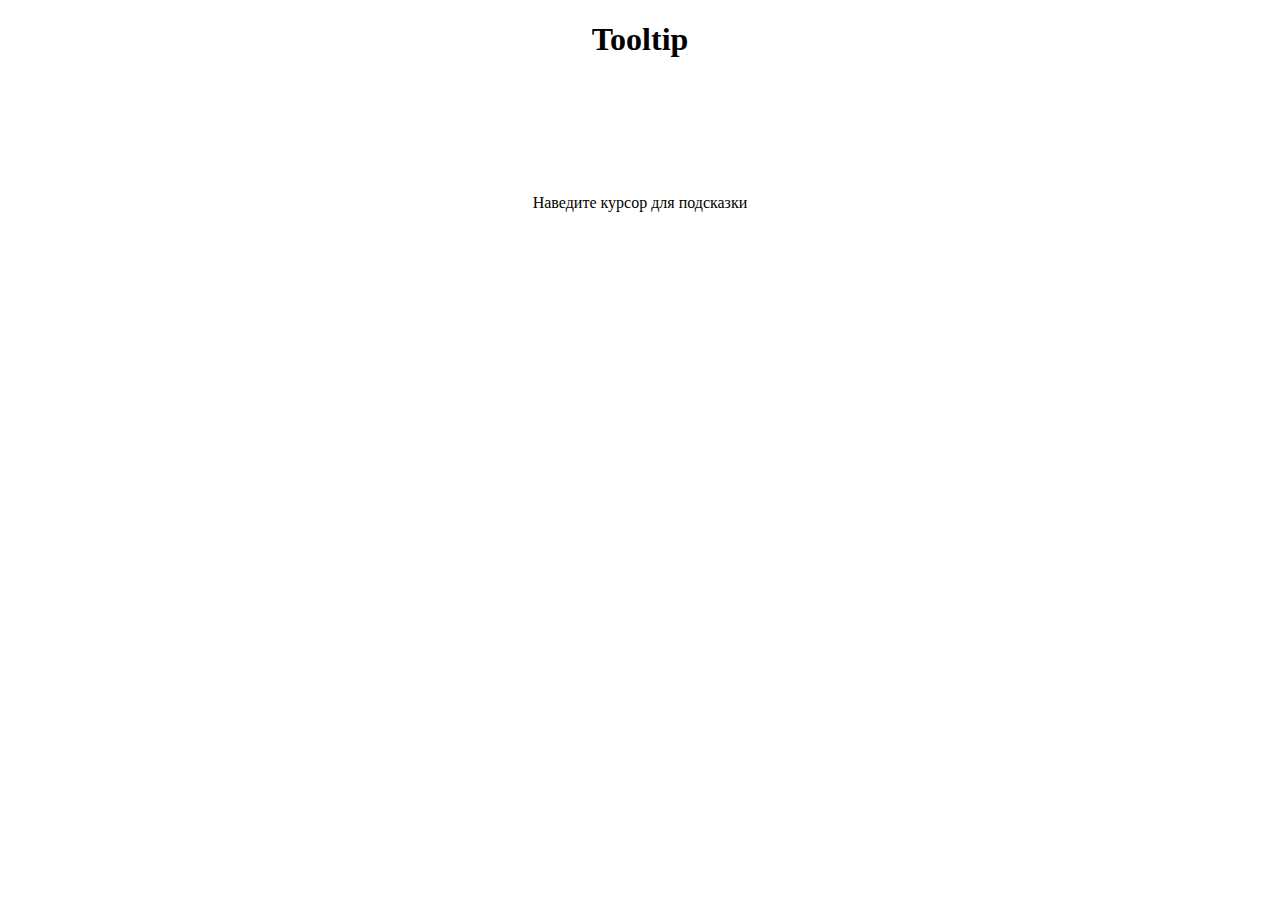
<file: tooltip/index.html>
<!DOCTYPE html>
<html lang="en">
  <head>
    <meta charset="UTF-8" />
    <meta http-equiv="X-UA-Compatible" content="IE=edge" />
    <meta name="viewport" content="width=device-width, initial-scale=1.0" />
    <link rel="stylesheet" href="style.css" />
    <title>Tooltip</title>
  </head>
  <body>
    <main class="main">
      <header>
        <h1>Tooltip</h1>
      </header>
      <section>
        <p class="tooltip">
          Наведите курсор для подсказки

          <span role="tooltip" class="tooltiptext">Вот ваша подсказка!</span>
        </p>
      </section>
    </main>
  </body>
</html>
</file>
<file: bem-scss/style.css>
body {
  margin: 0;
  box-sizing: border-box;
}

.header {
  margin: 30px;
  padding: 30px;
  display: flex;
  flex-direction: column;
  margin: 0 auto;
  align-items: center;
}
.header__title {
  text-align: center;
}
.header__line {
  width: 40px;
}
.header__description {
  text-align: center;
  width: 70%;
  color: rgb(121, 128, 128);
}

.main {
  max-width: 1440px;
  display: flex;
  flex-direction: column;
  display: flex;
  margin: 0 auto;
  padding: 40px;
  align-items: center;
}
.main__images {
  display: flex;
  justify-content: space-around;
  align-items: center;
  gap: 25px;
}
@media screen and (max-width: 858px) {
  .main__images {
    display: none;
  }
}
.main__images--container {
  display: flex;
  justify-content: center;
  align-items: center;
  width: 100px;
  height: 100px;
  border-radius: 50%;
  padding: 20px;
  box-shadow: 0 0 10px rgba(0, 0, 0, 0.1);
}
.main__images--line {
  width: 150px;
  height: 1px;
  margin: 0;
}

.main__platforms {
  display: flex;
  gap: 20px;
}
@media screen and (max-width: 858px) {
  .main__platforms {
    flex-wrap: wrap;
  }
}
.main__platforms-item {
  display: flex;
  flex-direction: column;
  align-items: center;
}
.main__platforms-item--text {
  text-align: center;
}

.small {
  display: none;
}
@media screen and (max-width: 858px) {
  .small {
    display: flex;
    margin: 0 auto;
  }
}

/*# sourceMappingURL=style.css.map */
</file>
<file: buttonUp/style.css>
html {
  scroll-behavior: smooth;
}

body {
  font-family: Arial, sans-serif;
}
.main {
  max-width: 1440px;
  display: flex;
  flex-direction: column;
  margin: 0 auto;
}

.button {
  position: fixed;
  bottom: 30px;
  right: 30px;
  width: 50px;
  height: 50px;
  background-color: blue;
  color: white;
  border: none;
  border-radius: 50%;
  display: flex;
  align-items: center;
  justify-content: center;
  cursor: pointer;
  transition: transform 0.3s ease, background-color 0.3s ease;
  text-decoration: none;
}

.button:hover {
  transform: scale(1.2);
  background-color: lightblue;
}

.arrow-up {
  font-size: 24px;
  transition: color 0.3s ease;
}
</file>
<file: grid_vs_flex/style.css>
* {
  box-sizing: border-box;
  margin: 0;
  padding: 0;
}

body {
  font-family: Arial, sans-serif;
  padding: 20px;
}

.main {
  padding: 20px;
  display: grid;
  place-items: center;
  min-height: 100vh;
  max-width: 1440px;
  gap: 20px;
  margin: 0 auto;
}

.grid {
  display: grid;
  gap: 20px;

  grid-template-areas: "a b c d e";
  width: 100%;
}

.card {
  background-color: #f0f0f0;
  padding: 20px;
  border-radius: 8px;
  text-align: left;
}

.card h3 {
  margin-bottom: 10px;
  font-size: 1.5rem;
}

.card p {
  font-size: 1rem;
}

.card1 {
  grid-area: a;
}

.card2 {
  grid-area: b;
}

.card3 {
  grid-area: c;
}

.card4 {
  grid-area: d;
}

.card5 {
  grid-area: e;
}

@media (max-width: 1182px) {
  .grid {
    grid-template-areas:
      "a b c d"
      "e e e e";
  }
}
@media (max-width: 836px) {
  .grid {
    grid-template-areas:
      "a b"
      "c d"
      "e e";
  }
}

@media (max-width: 500px) {
  .grid {
    grid-template-columns: minmax(0, 1fr);
    grid-template-areas:
      "a"
      "b"
      "c"
      "d"
      "e";
  }
}

.flex {
  display: flex;
  flex-wrap: wrap;
  gap: 20px;
  width: 100%;
}

.flex .card {
  flex-grow: 1;
}
</file>
<file: tooltip/style.css>
.main {
  text-align: center;
}

h1 {
  margin-bottom: 120px;
}
.tooltip {
  position: relative;
  display: inline-block;
  cursor: pointer;
}

.tooltip .tooltiptext {
  visibility: hidden;
  width: 120px;
  background-color: black;
  color: #fff;
  text-align: center;
  border-radius: 6px;
  padding: 5px 0;

  position: absolute;
  z-index: 1;
  bottom: 100%;
  left: 50%;
  margin-left: -60px;
  opacity: 0;
  transition: opacity 0.3s ease, transform 0.3s ease;
  transform: translateY(10px);
}

.tooltip:hover .tooltiptext {
  visibility: visible;
  opacity: 1;
  transform: translateY(0);
}
</file>
